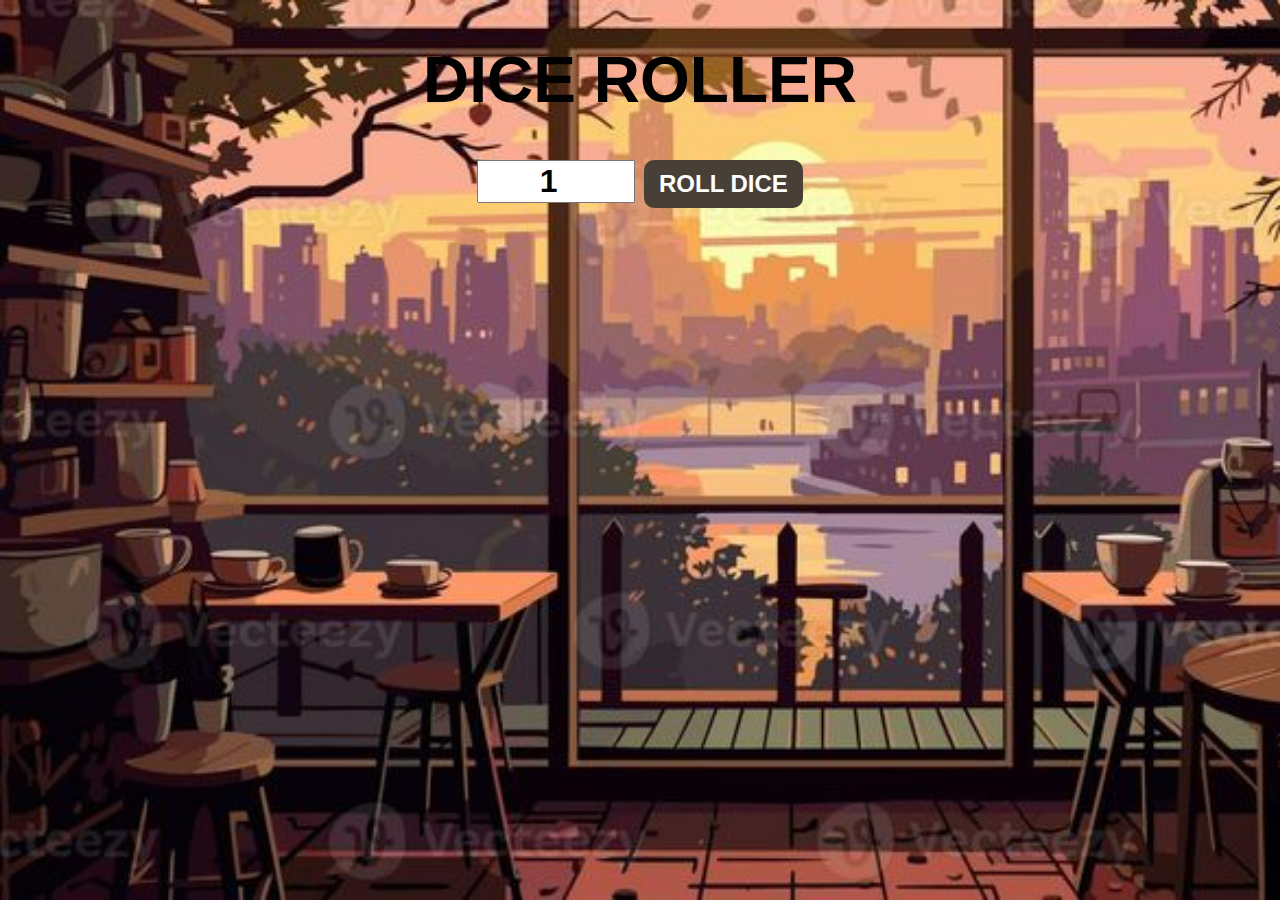
<file: index.html>
<!DOCTYPE html>
<html lang="en">
<head>
<meta charset="UTF-8">
<meta name="viewport" content="width=device-width, intial-scale=1.0">
<title>ROLL THE DICE</title>
<link rel="stylesheet" href="DICE ROLLER.css">
</head>
<body>
  <form>
<div id="container">
  <h1>DICE ROLLER</h1>
  <label></label>
  <input type="number" id="numOfDice" value="1" min="1">
  <button onclick="rollDice()">ROLL DICE</button>
  <div id="diceResult"></div>
  <div id="diceImages"></div>
</div>
<script src="DICE ROLLER.js"></script>
    <div class="container">
    </div>
</body>
  </form>
</html>
</file>
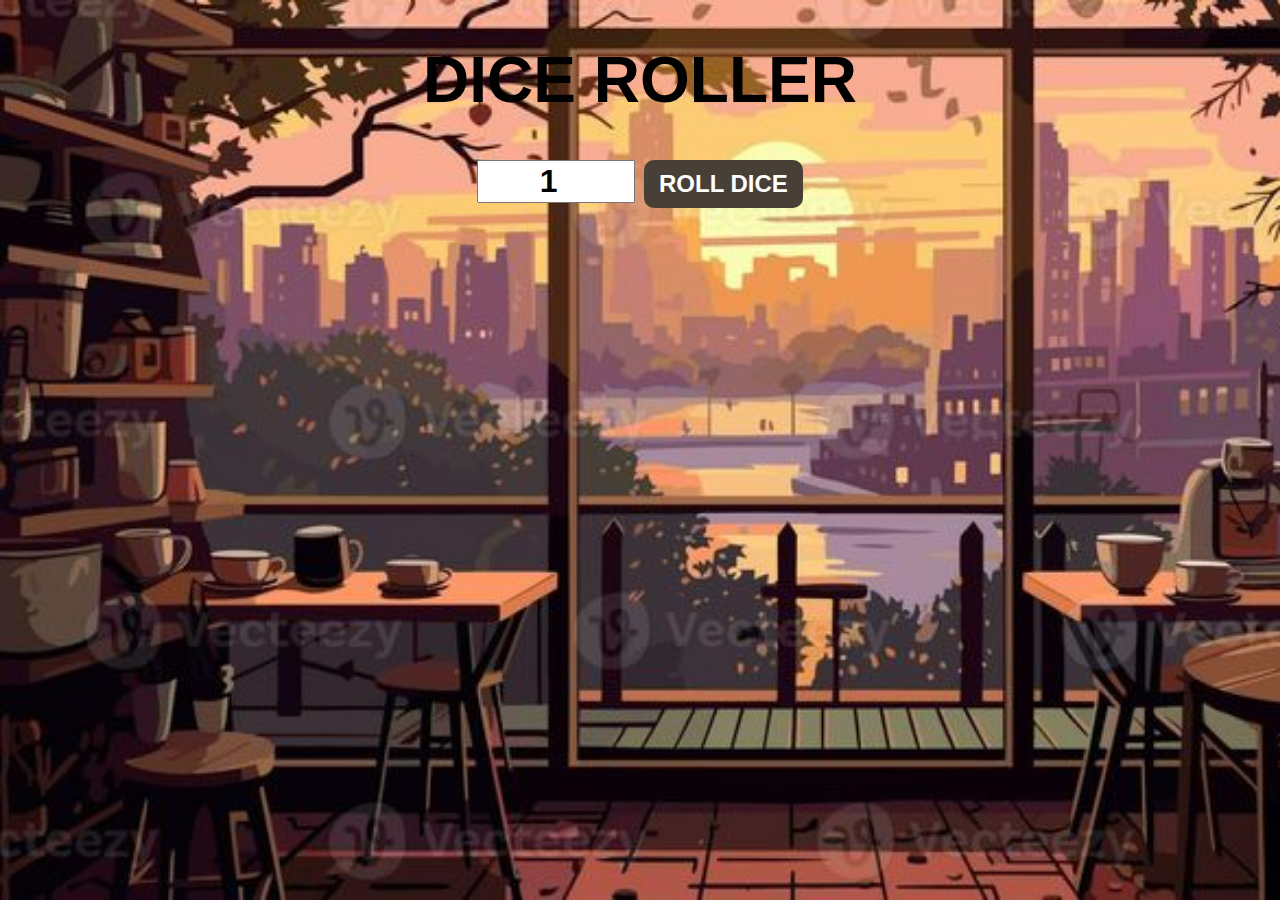
<file: DICE ROLLER.html>
<!DOCTYPE html>
<html lang="en">
<head>
<meta charset="UTF-8">
<meta name="viewport" content="width=device-width, intial-scale=1.0">
<title>ROLL THE DICE</title>
<link rel="stylesheet" href="DICE ROLLER.css">
</head>
<body>
  <form>
<div id="container">
  <h1>DICE ROLLER</h1>
  <label></label>
  <input type="number" id="numOfDice" value="1" min="1">
  <button onclick="rollDice()">ROLL DICE</button>
  <div id="diceResult"></div>
  <div id="diceImages"></div>
</div>
<script src="DICE ROLLER.js"></script>
<div class="container">
</div>
</body>
  </form>
</html>
</file>
<file: DICE ROLLER.css>
#container{
    font-family: Arial, sans-serif;
    text-align: center;
    font-size: 2rem;
    font-weight: bold;
}
button{
    font-size: 1.5rem;
    padding: 10px 15px;
    border-radius: 10px;
    border: none;
    background-color: hsl(32, 13%, 25%);
    color: white;
    font-weight: bold;
    cursor: pointer;
}
button:hover{
    background-color: hsl(278, 31%, 69%);
}
button:active{
    background-color: hsl(278, 31%, 69%);
}
input{
    font-size: 2rem;
    width: 150px;
    text-align: center;
    font-weight: bold;
}
body{
    background-image:
     url("coffee shop with large windows looking out into the groove lofi world.jpg");
     background-repeat: no-repeat;
     background-attachment: fixed;
     background-size: cover;
}
#diceResult{
    margin: 25px;
}
#diceImages img{
    width: 150px;
    margin: 5px;
}
</file>
